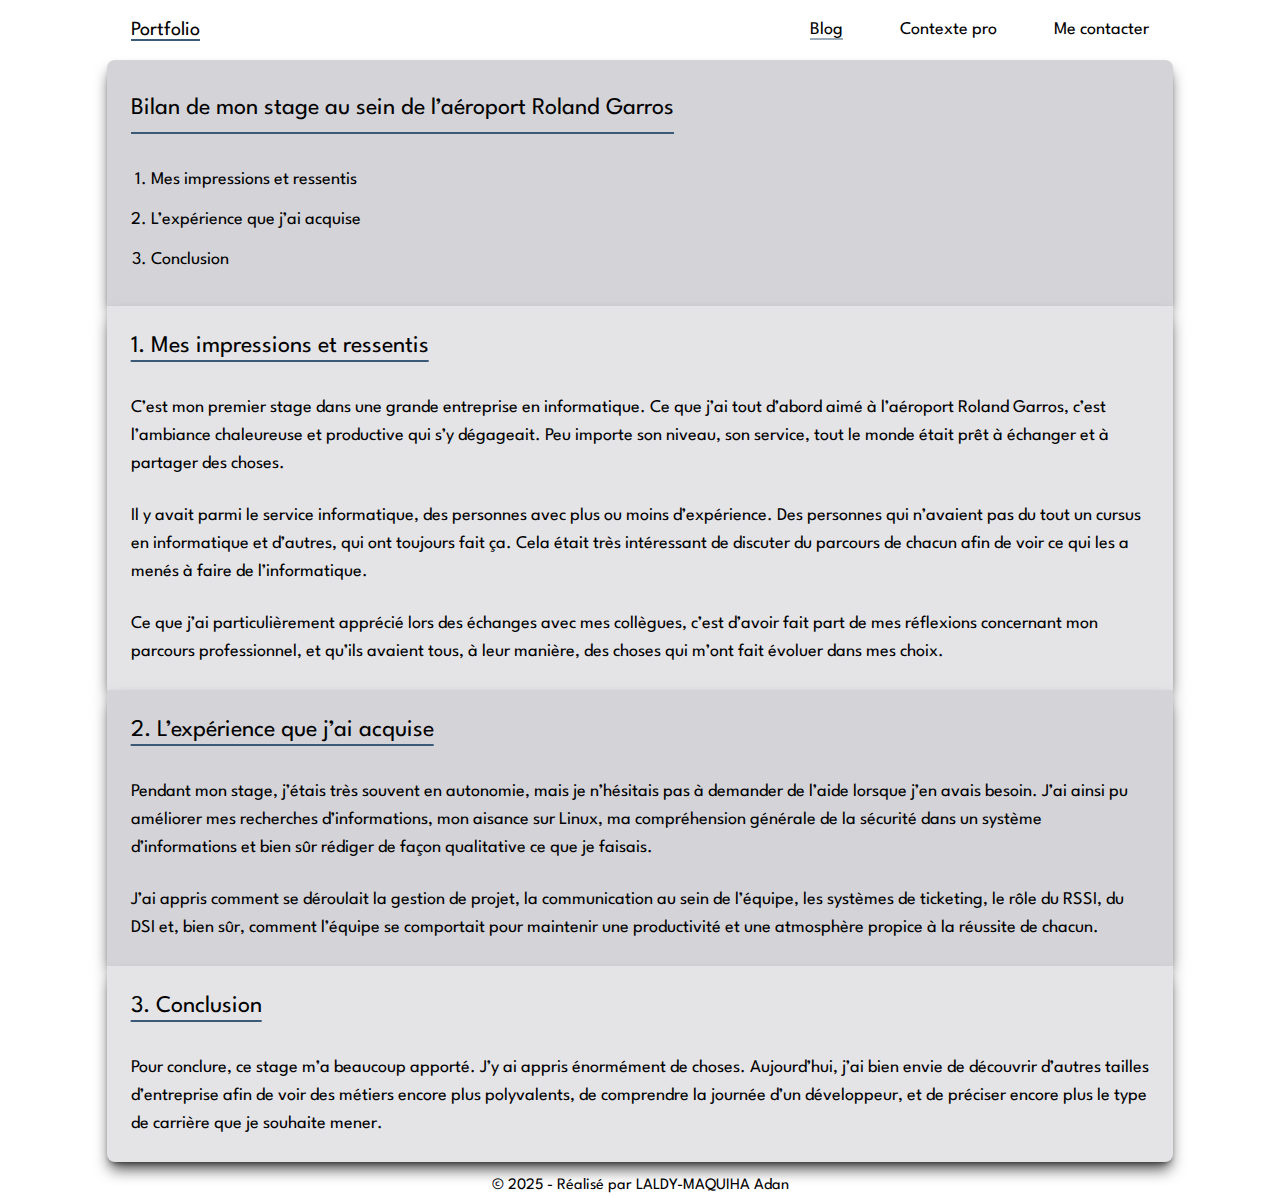
<file: bilan_article.html>
<!DOCTYPE html>
<html lang="en">
<head>
    <meta charset="UTF-8">
    <title>Bilan</title>
    <link href="./src/css/output.css" rel="stylesheet">
    <meta name="viewport" content="width=device-width, initial-scale=1.0">
</head>
<body class="bg-white text-black font-spartan min-h-screen flex flex-col">
<header>
    <nav class="w-5/6 mx-auto flex px-6 py-4">
        <div class="w-2/3">
            <a href="index.html" class="text-xl border-b-2 border-[#3a5a78]">Portfolio</a>
        </div>
        <div class="w-1/3">
            <ul class="text-lg whitespace-nowrap flex justify-between space-x-2 md:space-x-4 lg:space-x-8 xl:space-x-12 2xl:space-x-16">
                <li>
                    <a class="border-b-2 border-[#3a5a78]/50" href="blog.html">Blog</a>
                </li>
                <li>
                    <a href="context.html">Contexte pro</a>
                </li>
                <li class="hidden md:block">
                    <a href="contact.html">Me contacter</a>
                </li>
            </ul>
        </div>
    </nav>
</header>
<main class="flex-grow">
    <section class="w-5/6 mx-auto bg-zinc-300 shadow-lg shadow-black/70 rounded-t-lg px-6 py-8">
        <h2 class="text-2xl inline-block border-b-2 border-[#3a5a78] pb-2">
            Bilan de mon stage au sein de l’aéroport Roland Garros
        </h2>
        <ul role="list" class="list-decimal pl-5 space-y-3 pt-8 text-lg">
            <li><a href="#section1">Mes impressions et ressentis</a></li>
            <li><a href="#section2">L’expérience que j’ai acquise</a></li>
            <li><a href="#section3">Conclusion</a></li>
        </ul>
    </section>
    <section id="section1" class="w-5/6 mx-auto flex flex-col bg-zinc-200 shadow-lg shadow-black/70 px-6 py-6">
        <h3 class="text-2xl inline-block underline underline-offset-8 decoration-[#3a5a78] decoration-thickness[2px] pb-2">
            1. Mes impressions et ressentis
        </h3>

        <p class="pt-6 text-lg">
            C’est mon premier stage dans une grande entreprise en informatique. Ce que j’ai tout d’abord aimé à l’aéroport Roland Garros, c’est l’ambiance chaleureuse et productive qui s’y dégageait. Peu importe son niveau, son service, tout le monde était prêt à échanger et à partager des choses.
        </p>
        <p class="pt-6 text-lg">
            Il y avait parmi le service informatique, des personnes avec plus ou moins d’expérience. Des personnes qui n’avaient pas du tout un cursus en informatique et d’autres, qui ont toujours fait ça. Cela était très intéressant de discuter du parcours de chacun afin de voir ce qui les a menés à faire de l’informatique.
        </p>
        <p class="pt-6 text-lg">
            Ce que j’ai particulièrement apprécié lors des échanges avec mes collègues, c’est d’avoir fait part de mes réflexions concernant mon parcours professionnel, et qu’ils avaient tous, à leur manière, des choses qui m’ont fait évoluer dans mes choix.
        </p>
    </section>
    <section id="section2" class="w-5/6 mx-auto flex flex-col bg-zinc-300 shadow-lg shadow-black/70 px-6 py-6">
        <h3 class="text-2xl inline-block underline underline-offset-8 decoration-[#3a5a78] decoration-thickness[2px] pb-2">
            2. L’expérience que j’ai acquise
        </h3>
        <p class="pt-6 text-lg">
            Pendant mon stage, j’étais très souvent en autonomie, mais je n’hésitais pas à demander de l’aide lorsque j’en avais besoin. J’ai ainsi pu améliorer mes recherches d’informations, mon aisance sur Linux, ma compréhension générale de la sécurité dans un système d’informations et bien sûr rédiger de façon qualitative ce que je faisais.
        </p>
        <p class="pt-6 text-lg">
            J’ai appris comment se déroulait la gestion de projet, la communication au sein de l’équipe, les systèmes de ticketing, le rôle du RSSI, du DSI et, bien sûr, comment l’équipe se comportait pour maintenir une productivité et une atmosphère propice à la réussite de chacun.
        </p>
    </section>
    <section id="section3" class="w-5/6 mx-auto flex flex-col bg-zinc-200 shadow-lg shadow-black/70 rounded-b-lg px-6 py-6">
        <h3 class="text-2xl inline-block underline underline-offset-8 decoration-[#3a5a78] decoration-thickness[2px] pb-2">
            3. Conclusion
        </h3>
        <p class="pt-6 text-lg">
            Pour conclure, ce stage m’a beaucoup apporté. J’y ai appris énormément de choses. Aujourd’hui, j’ai bien envie de découvrir d’autres tailles d’entreprise afin de voir des métiers encore plus polyvalents, de comprendre la journée d’un développeur, et de préciser encore plus le type de carrière que je souhaite mener.
        </p>
    </section>
</main>
<footer class="pt-3">
    <p class="flex justify-center">© 2025 - Réalisé par LALDY-MAQUIHA Adan</p>
</footer>
</body>
</html>
</file>
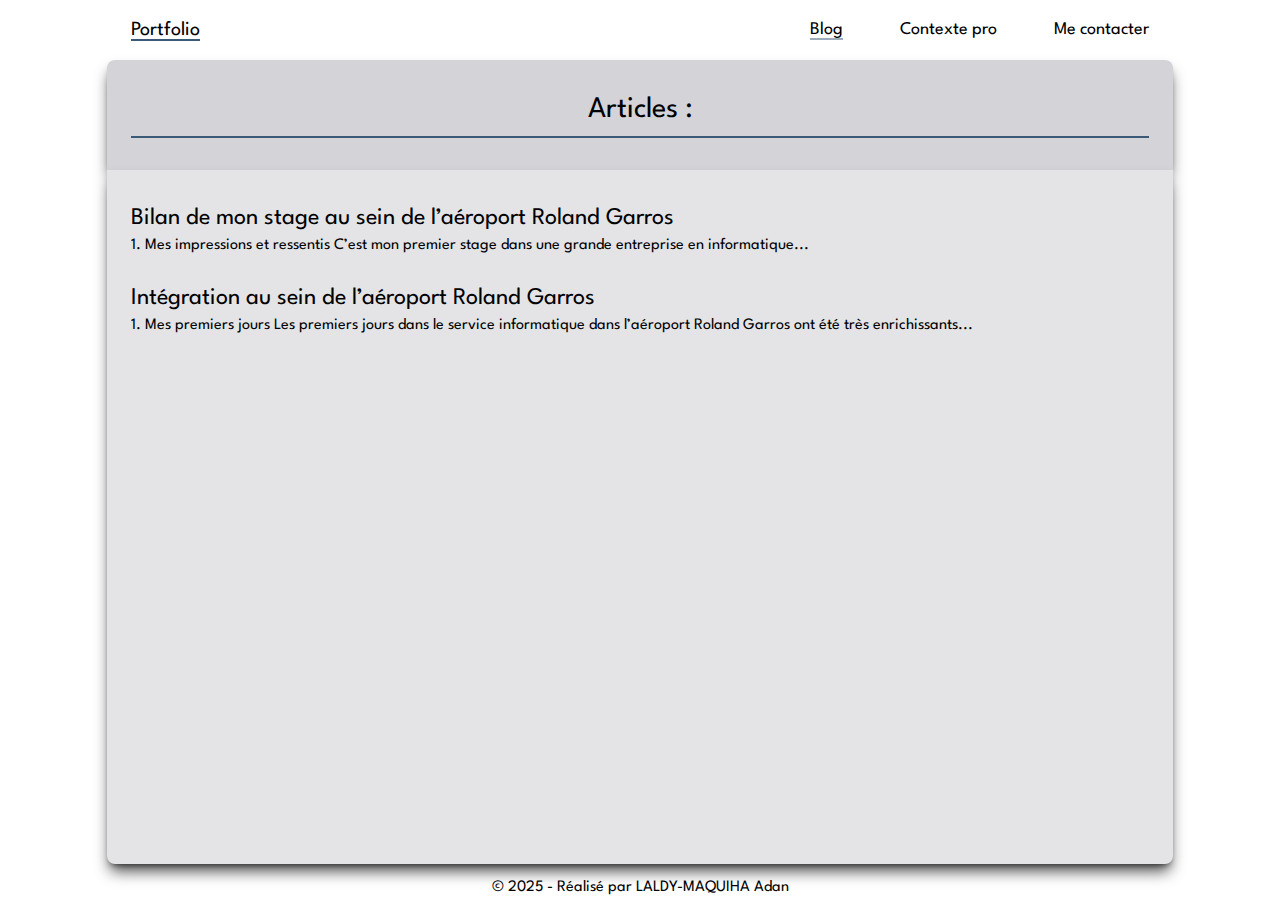
<file: blog.html>
<!DOCTYPE html>
<html lang="en">
<head>
    <meta charset="UTF-8">
    <title>Blog</title>
    <link href="./src/css/output.css" rel="stylesheet">
    <meta name="viewport" content="width=device-width, initial-scale=1.0">
</head>
<body class="bg-white text-black font-spartan flex flex-col min-h-screen">
<header>
    <nav class="w-5/6 mx-auto flex px-6 py-4">
        <div class="w-2/3">
            <a href="index.html" class="text-xl border-b-2 border-[#3a5a78]">Portfolio</a>
        </div>
        <div class="w-1/3">
            <ul class="text-lg whitespace-nowrap flex justify-between space-x-2 md:space-x-4 lg:space-x-8 xl:space-x-12 2xl:space-x-16">
                <li>
                    <a class="border-b-2 border-[#3a5a78]/50" href="blog.html">Blog</a>
                </li>
                <li>
                    <a href="context.html">Contexte pro</a>
                </li>
                <li class="hidden md:block">
                    <a href="contact.html">Me contacter</a>
                </li>
            </ul>
        </div>
    </nav>
</header>
<main class="flex flex-col flex-grow">
    <section class="w-5/6 mx-auto bg-zinc-300 shadow-lg shadow-black/70 rounded-t-lg px-6 py-8">
        <h1 class="flex justify-center text-3xl border-b-2 border-[#3a5a78] pb-2">Articles :</h1>
    </section>
    <section class="w-5/6 mx-auto flex flex-col gap-y-6 bg-zinc-200 shadow-lg shadow-black/70 rounded-b-lg px-6 py-8 h-full flex-grow">
        <a id="article2" href="bilan_article.html">
            <h2 class="text-2xl hover:underline hover:underline-offset-4 hover:decoration-[#3a5a78]">
                Bilan de mon stage au sein de l’aéroport Roland Garros
            </h2>
            <p>1. Mes impressions et ressentis C’est mon premier stage dans une grande entreprise en informatique...</p>
        </a>
        <a id="article1" href="integration_article.html">
            <h2 class="text-2xl hover:underline hover:underline-offset-4 hover:decoration-[#3a5a78]">
                Intégration au sein de l’aéroport Roland Garros
            </h2>
            <p>1. Mes premiers jours Les premiers jours dans le service informatique dans l’aéroport Roland Garros ont été très enrichissants...</p>
        </a>

    </section>
</main>
<footer class="pt-3">
    <p class="flex justify-center">© 2025 - Réalisé par LALDY-MAQUIHA Adan</p>
</footer>
</body>
</html>
</file>
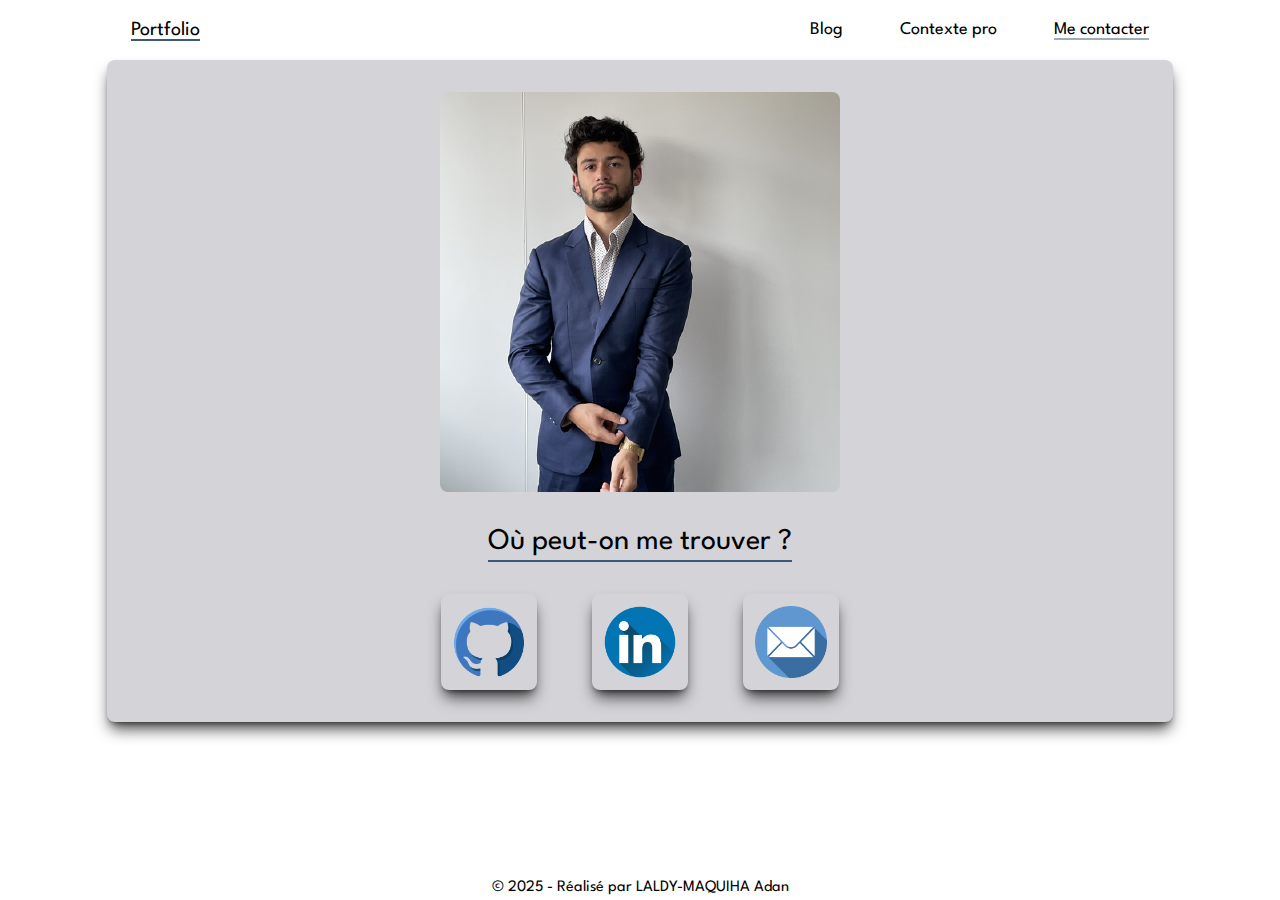
<file: contact.html>
<!DOCTYPE html>
<html lang="en">
<head>
    <meta charset="UTF-8">
    <title>Contact</title>
    <link href="./src/css/output.css" rel="stylesheet">
    <meta name="viewport" content="width=device-width, initial-scale=1.0">
</head>
<body class="bg-white text-black font-spartan flex flex-col min-h-screen">
<header>
    <nav class="w-5/6 mx-auto flex px-6 py-4">
        <div class="w-2/3">
            <a href="index.html" class="text-xl border-b-2 border-[#3a5a78]">Portfolio</a>
        </div>
        <div class="w-1/3">
            <ul class="text-lg whitespace-nowrap flex justify-between space-x-2 md:space-x-4 lg:space-x-8 xl:space-x-12 2xl:space-x-16">
                <li>
                    <a href="blog.html">Blog</a>
                </li>
                <li>
                    <a href="context.html">Contexte pro</a>
                </li>
                <li class="hidden md:block">
                    <a class="border-b-2 border-[#3a5a78]/50" href="contact.html">Me contacter</a>
                </li>
            </ul>
        </div>
    </nav>
</header>
<main class="flex flex-col flex-grow">
    <div class="w-5/6 mx-auto flex flex-col items-center bg-zinc-300 shadow-lg shadow-black/70 rounded-lg px-6 py-8">
        <img class="rounded-lg" src="/src/assets/images/moi.png" alt="Adan Laldy-Maquiha">
        <h1 class="text-3xl inline-block border-b-2 border-[#3a5a78] pt-8">Où
            peut-on me trouver ?</h1>
        <div class="flex flex-col md:flex-row justify-evenly items-center w-full md:w-1/2 space-y-4 md:space-y-0 pt-8">
            <div id="link1" class="w-24 shadow-lg shadow-black/70 hover:shadow-[#3a5a78] rounded-lg p-3">
                <a href="https://github.com/adanlaldy/" target="_blank">
                    <img src="/src/assets/images/github.png" alt="GitHub">
                </a>
            </div>
            <div id="link2" class="w-24 shadow-lg shadow-black/70 hover:shadow-[#3a5a78] rounded-lg p-3">
                <a href="https://www.linkedin.com/in/adan-laldy-maquiha/" target="_blank">
                    <img src="/src/assets/images/linkedin.png" alt="LinkedIn">
                </a>
            </div>
            <div id="link3" class="w-24 shadow-lg shadow-black/70 hover:shadow-[#3a5a78] rounded-lg p-3">
                <a href="mailto:adanlaldy@gmail.com" target="_blank">
                    <img src="/src/assets/images/email.png" alt="Email">
                </a>
            </div>
        </div>
    </div>
</main>
<footer>
    <p class="flex justify-center pt-3">© 2025 - Réalisé par LALDY-MAQUIHA Adan</p>
</footer>
<script src="src/js/animations.js"></script>
</body>
</html>
</file>
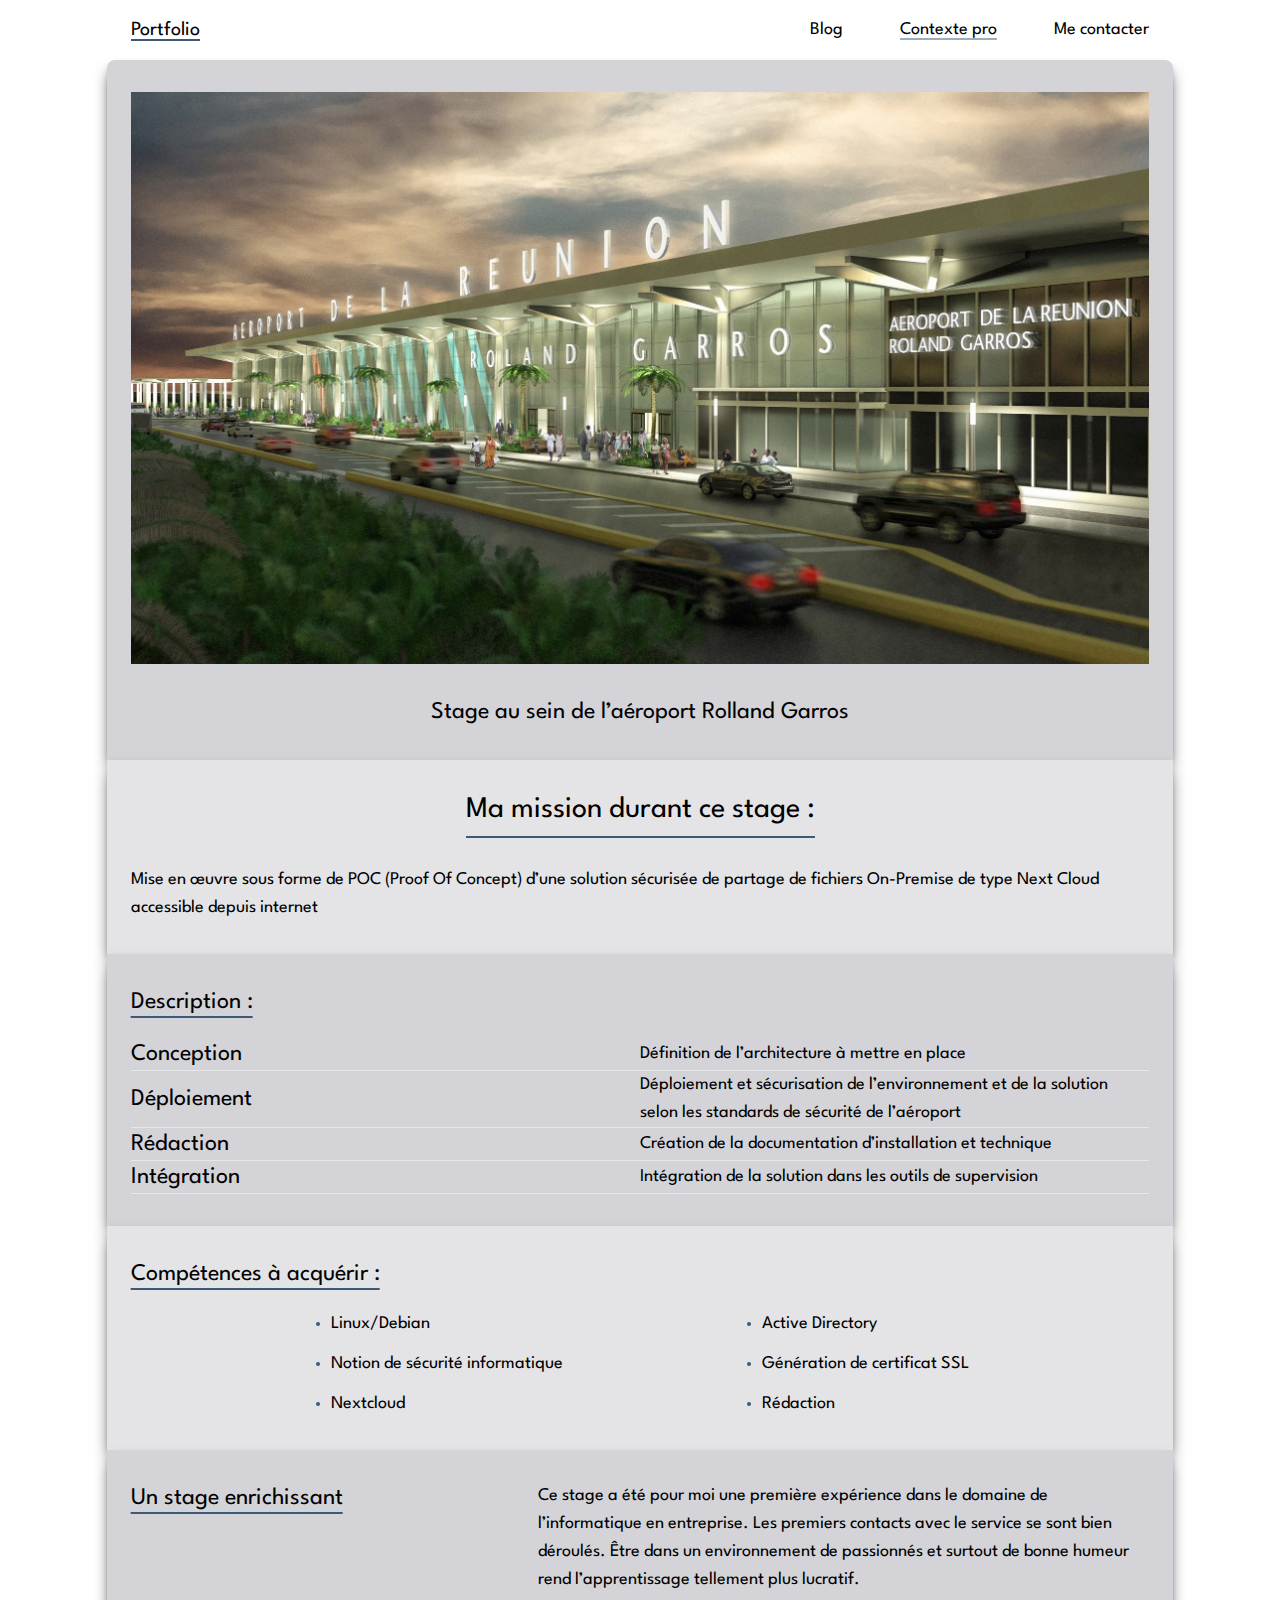
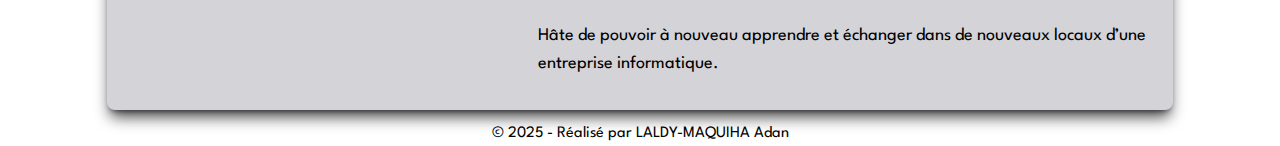
<file: context.html>
<!DOCTYPE html>
<html lang="en">
<head>
    <meta charset="UTF-8">
    <title>Context</title>
    <link href="./src/css/output.css" rel="stylesheet">
    <meta name="viewport" content="width=device-width, initial-scale=1.0">
</head>
<body class="bg-white text-black font-spartan min-h-screen flex flex-col">
<header>
    <nav class="w-5/6 mx-auto flex px-6 py-4">
        <div class="w-2/3">
            <a href="index.html"
            <a href="index.html" class="text-xl border-b-2 border-[#3a5a78]">Portfolio</a>
        </div>
        <div class="w-1/3">
            <ul class="text-lg whitespace-nowrap flex justify-between space-x-2 md:space-x-4 lg:space-x-8 xl:space-x-12 2xl:space-x-16">
                <li>
                    <a href="blog.html">Blog</a>
                </li>
                <li>
                    <a class="border-b-2 border-[#3a5a78]/50" href="context.html">Contexte pro</a>
                </li>
                <li class="hidden md:block">
                    <a href="contact.html">Me contacter</a>
                </li>
            </ul>
        </div>
    </nav>
</header>
<main class="flex-grow">
    <section class="flex flex-col w-5/6 mx-auto items-center bg-zinc-300 shadow-lg shadow-black/70 rounded-t-lg px-6 py-8">
        <img src="src/assets/images/Aeroport-Roland-Garros-nouvel-aerogare-Ile-La-Reunion.jpg"
             alt="Aeroport de la Reunion Roland Garros">
        <h1 class="text-2xl pt-8">Stage au sein de l’aéroport Rolland Garros</h1>
    </section>
    <section class="flex flex-col items-center w-5/6 mx-auto bg-zinc-200 shadow-lg shadow-black/70 px-6 py-8">
        <p class="text-3xl inline-block border-b-2 border-[#3a5a78] pb-2">Ma mission
            durant ce stage :</p>
        <p class="text-lg"><br>Mise en œuvre sous forme de POC (Proof Of Concept) d’une solution sécurisée de partage de
            fichiers On-Premise de type Next Cloud accessible depuis internet</p>
    </section>
    <section class="flex flex-col w-5/6 mx-auto bg-zinc-300 shadow-lg shadow-black/70 px-6 py-8">
        <h2 class="text-2xl inline-block underline underline-offset-8 decoration-[#3a5a78] decoration-thickness[2px] pb-2">
            Description :</h2>
        <div class="flex flex-col pt-3">
            <div class="flex items-center">
                <h3 class="text-2xl w-1/2">Conception</h3>
                <p class="w-1/2 text-lg">Définition de l’architecture à mettre en place</p>
            </div>
            <hr>
            <div class="flex items-center">
                <h3 class="text-2xl w-1/2">Déploiement</h3>
                <p class="w-1/2 text-lg">Déploiement et sécurisation de l’environnement et de la solution selon les
                    standards de sécurité de l’aéroport</p>
            </div>
            <hr>
            <div class="flex items-center">
                <h3 class="text-2xl w-1/2">Rédaction</h3>
                <p class="w-1/2 text-lg">Création de la documentation d’installation et technique</p>
            </div>
            <hr>
            <div class="flex items-center">
                <h3 class="text-2xl w-1/2">Intégration</h3>
                <p class="w-1/2 text-lg">Intégration de la solution dans les outils de supervision</p>
            </div>
            <hr>
        </div>
    </section>
    <section class="flex flex-col w-5/6 mx-auto bg-zinc-200 shadow-lg shadow-black/70 px-6 py-8">
        <h2 class="text-2xl inline-block underline underline-offset-8 decoration-[#3a5a78] decoration-thickness[2px] pb-2">
            Compétences à acquérir :</h2>
        <div class="flex flex-row justify-evenly">
            <div class="">
                <ul role="list" class="text-lg marker:text-[#3a5a78] list-disc pl-5 space-y-3 pt-3">
                    <li>Linux/Debian</li>
                    <li>Notion de sécurité informatique</li>
                    <li>Nextcloud</li>
                </ul>
            </div>
            <div class="">
                <ul role="list" class="text-lg marker:text-[#3a5a78] list-disc pl-5 space-y-3 pt-3">
                    <li>Active Directory</li>
                    <li>Génération de certificat SSL</li>
                    <li>Rédaction</li>
                </ul>
            </div>
        </div>
    </section>
    <section class="flex flex-row w-5/6 mx-auto bg-zinc-300 shadow-lg shadow-black/70 rounded-b-lg  px-6 py-8">
        <h2 class="w-1/2 md:1/4 text-2xl inline-block underline underline-offset-8 decoration-[#3a5a78] decoration-thickness[2px] pb-2">Un
            stage enrichissant</h2>
        <p class="w-1/2 md:w-3/4 text-lg">Ce stage a été pour moi une première expérience dans le domaine de
            l’informatique en entreprise.
            Les premiers contacts avec le service se sont bien déroulés.
            Être dans un environnement de passionnés et surtout de bonne humeur rend l’apprentissage tellement plus
            lucratif.
            <br>
            <br>
            Hâte de pouvoir à nouveau apprendre et échanger dans de nouveaux locaux d’une entreprise informatique.
        </p>
    </section>
</main>
<footer>
    <p class="flex justify-center pt-3">© 2025 - Réalisé par LALDY-MAQUIHA Adan</p>
</footer>
</body>
</html>
</file>
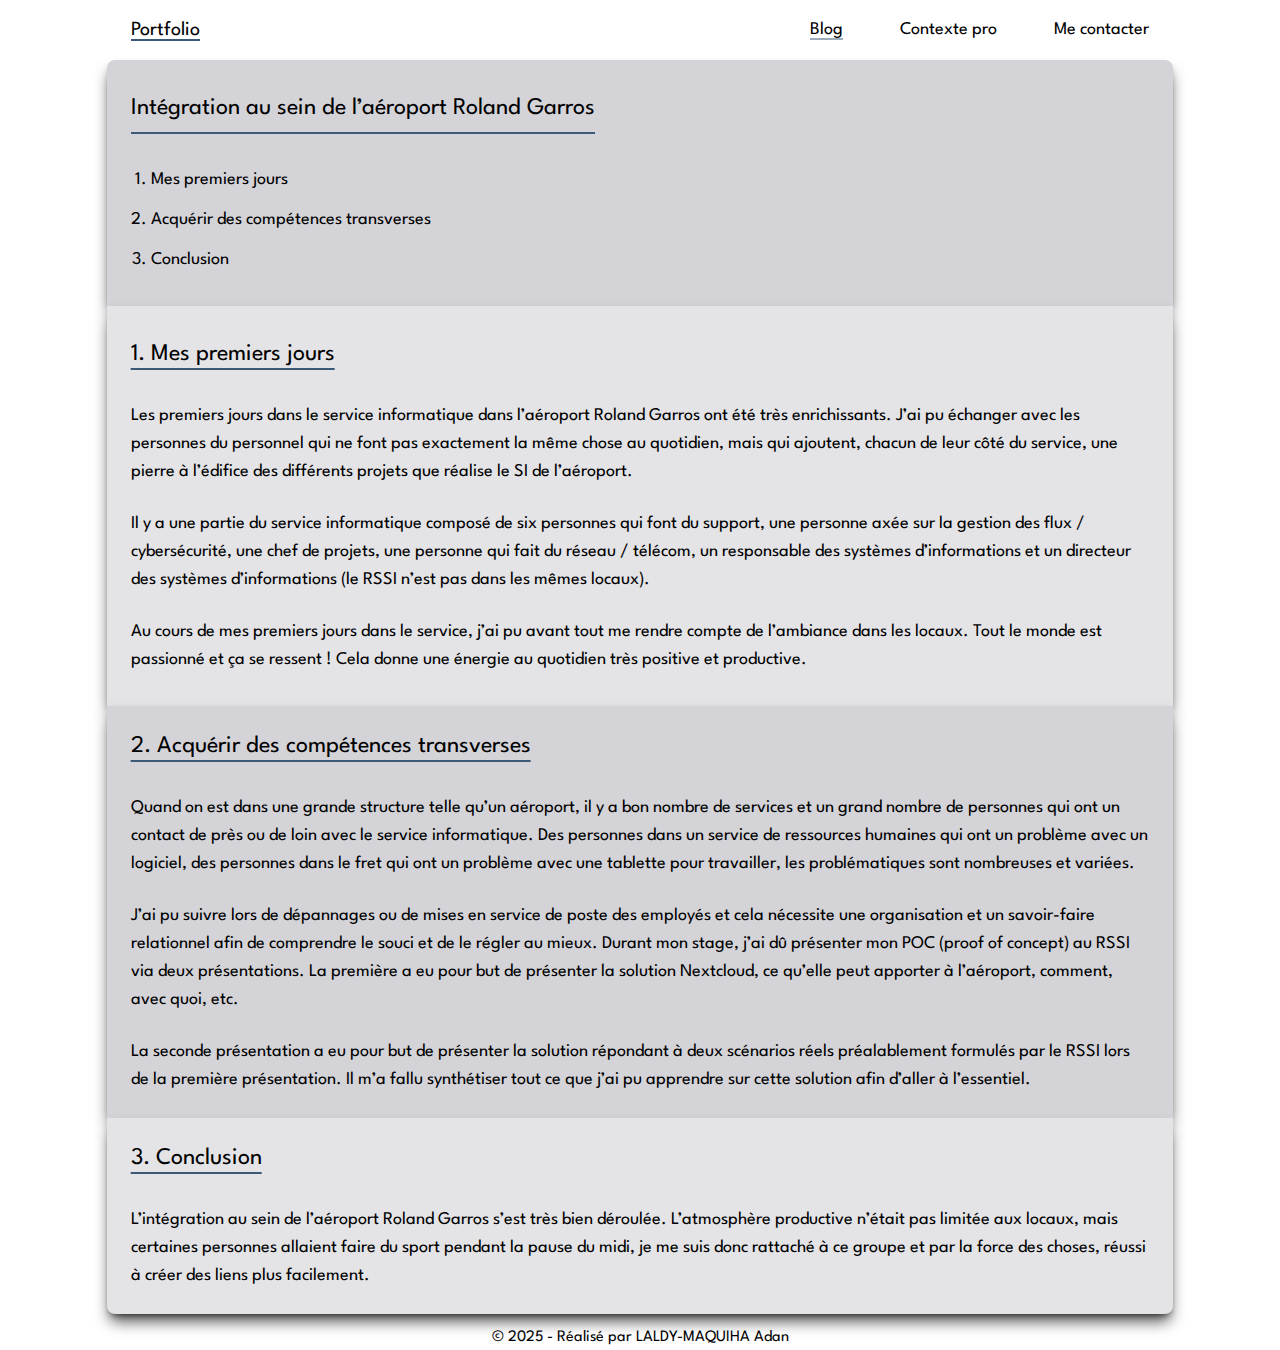
<file: integration_article.html>
<!DOCTYPE html>
<html lang="en">
<head>
    <meta charset="UTF-8">
    <title>Intégration</title>
    <link href="./src/css/output.css" rel="stylesheet">
    <meta name="viewport" content="width=device-width, initial-scale=1.0">
</head>
<body class="bg-white text-black font-spartan min-h-screen flex flex-col">
<header>
    <nav class="w-5/6 mx-auto flex px-6 py-4">
        <div class="w-2/3">
            <a href="index.html" class="text-xl border-b-2 border-[#3a5a78]">Portfolio</a>
        </div>
        <div class="w-1/3">
            <ul class="text-lg whitespace-nowrap flex justify-between space-x-2 md:space-x-4 lg:space-x-8 xl:space-x-12 2xl:space-x-16">
                <li>
                    <a class="border-b-2 border-[#3a5a78]/50" href="blog.html">Blog</a>
                </li>
                <li>
                    <a href="context.html">Contexte pro</a>
                </li>
                <li class="hidden md:block">
                    <a href="contact.html">Me contacter</a>
                </li>
            </ul>
        </div>
    </nav>
</header>
<main class="flex-grow">
    <section class="w-5/6 mx-auto bg-zinc-300 shadow-lg shadow-black/70 rounded-t-lg px-6 py-8">
        <h2 class="text-2xl inline-block border-b-2 border-[#3a5a78] pb-2">
            Intégration au sein de l’aéroport Roland Garros</h2>
        <ul role="list" class="list-decimal pl-5 space-y-3 pt-8 text-lg">
            <li><a href="#section1">Mes premiers jours</a></li>
            <li><a href="#section2">Acquérir des compétences transverses</a></li>
            <li><a href="#section3">Conclusion</a></li>
        </ul>
    </section>
    <section id="section1" class="w-5/6 mx-auto flex flex-col bg-zinc-200 shadow-lg shadow-black/70 px-6 py-8">
        <h3 class="text-2xl inline-block underline underline-offset-8 decoration-[#3a5a78] decoration-thickness[2px] pb-2">
            1. Mes premiers jours</h3>
        <p class="pt-6 text-lg">Les premiers jours dans le service informatique dans l’aéroport Roland Garros ont été très
            enrichissants. J’ai pu échanger avec les personnes du personnel qui ne font pas exactement la même chose au quotidien, mais qui ajoutent, chacun de leur côté du service, une pierre à l’édifice des différents projets que réalise le SI de l’aéroport.
        </p>
        <p class="pt-6 text-lg">Il y a une partie du service informatique composé de six personnes qui font du support, une personne axée sur la gestion des flux / cybersécurité, une chef de projets, une personne qui fait du réseau / télécom, un responsable des systèmes d’informations et un directeur des systèmes d’informations (le RSSI n’est pas dans les mêmes locaux).</p>
        <p class="pt-6 text-lg">Au cours de mes premiers jours dans le service, j’ai pu avant tout me rendre compte de l’ambiance dans les locaux. Tout le monde est passionné et ça se ressent ! Cela donne une énergie au quotidien très positive et productive.</p>
    </section>
    <section id="section2" class="w-5/6 mx-auto flex flex-col bg-zinc-300 shadow-lg shadow-black/70 px-6 py-6">
        <h3 class="text-2xl inline-block underline underline-offset-8 decoration-[#3a5a78] decoration-thickness[2px] pb-2">
            2. Acquérir des compétences transverses</h3>
        <p class="pt-6 text-lg">Quand on est dans une grande structure telle qu’un aéroport, il y a bon nombre de services et un grand nombre de personnes qui ont un contact de près ou de loin avec le service informatique. Des personnes dans un service de ressources humaines qui ont un problème avec un logiciel, des personnes dans le fret qui ont un problème avec une tablette pour travailler, les problématiques sont nombreuses et variées.</p>
        <p class="pt-6 text-lg">J’ai pu suivre lors de dépannages ou de mises en service de poste des employés et cela nécessite une organisation et un savoir-faire relationnel afin de comprendre le souci et de le régler au mieux. Durant mon stage, j’ai dû présenter mon POC (proof of concept) au RSSI via deux présentations. La première a eu pour but de présenter la solution Nextcloud, ce qu’elle peut apporter à l’aéroport, comment, avec quoi, etc.</p>
        <p class="pt-6 text-lg">La seconde présentation a eu pour but de présenter la solution répondant à deux scénarios réels préalablement formulés par le RSSI lors de la première présentation. Il m’a fallu synthétiser tout ce que j’ai pu apprendre sur cette solution afin d’aller à l’essentiel.</p>
    </section>
    <section id="section3" class="w-5/6 mx-auto flex flex-col bg-zinc-200 shadow-lg shadow-black/70 rounded-b-lg px-6 py-6">
        <h3 class="text-2xl inline-block underline underline-offset-8 decoration-[#3a5a78] decoration-thickness[2px] pb-2">
            3. Conclusion</h3>
        <p class="pt-6 text-lg">L’intégration au sein de l’aéroport Roland Garros s’est très bien déroulée. L’atmosphère productive n’était pas limitée aux locaux, mais certaines personnes allaient faire du sport pendant la pause du midi, je me suis donc rattaché à ce groupe et par la force des choses, réussi à créer des liens plus facilement.</p>
    </section>
</main>
<footer>
    <p class="flex justify-center pt-3">© 2025 - Réalisé par LALDY-MAQUIHA Adan</p>
</footer>
</body>
</html>
</file>
<file: src/css/output.css>
*, ::before, ::after {
  --tw-border-spacing-x: 0;
  --tw-border-spacing-y: 0;
  --tw-translate-x: 0;
  --tw-translate-y: 0;
  --tw-rotate: 0;
  --tw-skew-x: 0;
  --tw-skew-y: 0;
  --tw-scale-x: 1;
  --tw-scale-y: 1;
  --tw-pan-x:  ;
  --tw-pan-y:  ;
  --tw-pinch-zoom:  ;
  --tw-scroll-snap-strictness: proximity;
  --tw-gradient-from-position:  ;
  --tw-gradient-via-position:  ;
  --tw-gradient-to-position:  ;
  --tw-ordinal:  ;
  --tw-slashed-zero:  ;
  --tw-numeric-figure:  ;
  --tw-numeric-spacing:  ;
  --tw-numeric-fraction:  ;
  --tw-ring-inset:  ;
  --tw-ring-offset-width: 0px;
  --tw-ring-offset-color: #fff;
  --tw-ring-color: rgb(59 130 246 / 0.5);
  --tw-ring-offset-shadow: 0 0 #0000;
  --tw-ring-shadow: 0 0 #0000;
  --tw-shadow: 0 0 #0000;
  --tw-shadow-colored: 0 0 #0000;
  --tw-blur:  ;
  --tw-brightness:  ;
  --tw-contrast:  ;
  --tw-grayscale:  ;
  --tw-hue-rotate:  ;
  --tw-invert:  ;
  --tw-saturate:  ;
  --tw-sepia:  ;
  --tw-drop-shadow:  ;
  --tw-backdrop-blur:  ;
  --tw-backdrop-brightness:  ;
  --tw-backdrop-contrast:  ;
  --tw-backdrop-grayscale:  ;
  --tw-backdrop-hue-rotate:  ;
  --tw-backdrop-invert:  ;
  --tw-backdrop-opacity:  ;
  --tw-backdrop-saturate:  ;
  --tw-backdrop-sepia:  ;
  --tw-contain-size:  ;
  --tw-contain-layout:  ;
  --tw-contain-paint:  ;
  --tw-contain-style:  ;
}

::backdrop {
  --tw-border-spacing-x: 0;
  --tw-border-spacing-y: 0;
  --tw-translate-x: 0;
  --tw-translate-y: 0;
  --tw-rotate: 0;
  --tw-skew-x: 0;
  --tw-skew-y: 0;
  --tw-scale-x: 1;
  --tw-scale-y: 1;
  --tw-pan-x:  ;
  --tw-pan-y:  ;
  --tw-pinch-zoom:  ;
  --tw-scroll-snap-strictness: proximity;
  --tw-gradient-from-position:  ;
  --tw-gradient-via-position:  ;
  --tw-gradient-to-position:  ;
  --tw-ordinal:  ;
  --tw-slashed-zero:  ;
  --tw-numeric-figure:  ;
  --tw-numeric-spacing:  ;
  --tw-numeric-fraction:  ;
  --tw-ring-inset:  ;
  --tw-ring-offset-width: 0px;
  --tw-ring-offset-color: #fff;
  --tw-ring-color: rgb(59 130 246 / 0.5);
  --tw-ring-offset-shadow: 0 0 #0000;
  --tw-ring-shadow: 0 0 #0000;
  --tw-shadow: 0 0 #0000;
  --tw-shadow-colored: 0 0 #0000;
  --tw-blur:  ;
  --tw-brightness:  ;
  --tw-contrast:  ;
  --tw-grayscale:  ;
  --tw-hue-rotate:  ;
  --tw-invert:  ;
  --tw-saturate:  ;
  --tw-sepia:  ;
  --tw-drop-shadow:  ;
  --tw-backdrop-blur:  ;
  --tw-backdrop-brightness:  ;
  --tw-backdrop-contrast:  ;
  --tw-backdrop-grayscale:  ;
  --tw-backdrop-hue-rotate:  ;
  --tw-backdrop-invert:  ;
  --tw-backdrop-opacity:  ;
  --tw-backdrop-saturate:  ;
  --tw-backdrop-sepia:  ;
  --tw-contain-size:  ;
  --tw-contain-layout:  ;
  --tw-contain-paint:  ;
  --tw-contain-style:  ;
}

/*
! tailwindcss v3.4.15 | MIT License | https://tailwindcss.com
*/

/*
1. Prevent padding and border from affecting element width. (https://github.com/mozdevs/cssremedy/issues/4)
2. Allow adding a border to an element by just adding a border-width. (https://github.com/tailwindcss/tailwindcss/pull/116)
*/

*,
::before,
::after {
  box-sizing: border-box;
  /* 1 */
  border-width: 0;
  /* 2 */
  border-style: solid;
  /* 2 */
  border-color: #e5e7eb;
  /* 2 */
}

::before,
::after {
  --tw-content: '';
}

/*
1. Use a consistent sensible line-height in all browsers.
2. Prevent adjustments of font size after orientation changes in iOS.
3. Use a more readable tab size.
4. Use the user's configured `sans` font-family by default.
5. Use the user's configured `sans` font-feature-settings by default.
6. Use the user's configured `sans` font-variation-settings by default.
7. Disable tap highlights on iOS
*/

html,
:host {
  line-height: 1.5;
  /* 1 */
  -webkit-text-size-adjust: 100%;
  /* 2 */
  -moz-tab-size: 4;
  /* 3 */
  -o-tab-size: 4;
     tab-size: 4;
  /* 3 */
  font-family: ui-sans-serif, system-ui, sans-serif, "Apple Color Emoji", "Segoe UI Emoji", "Segoe UI Symbol", "Noto Color Emoji";
  /* 4 */
  font-feature-settings: normal;
  /* 5 */
  font-variation-settings: normal;
  /* 6 */
  -webkit-tap-highlight-color: transparent;
  /* 7 */
}

/*
1. Remove the margin in all browsers.
2. Inherit line-height from `html` so users can set them as a class directly on the `html` element.
*/

body {
  margin: 0;
  /* 1 */
  line-height: inherit;
  /* 2 */
}

/*
1. Add the correct height in Firefox.
2. Correct the inheritance of border color in Firefox. (https://bugzilla.mozilla.org/show_bug.cgi?id=190655)
3. Ensure horizontal rules are visible by default.
*/

hr {
  height: 0;
  /* 1 */
  color: inherit;
  /* 2 */
  border-top-width: 1px;
  /* 3 */
}

/*
Add the correct text decoration in Chrome, Edge, and Safari.
*/

abbr:where([title]) {
  -webkit-text-decoration: underline dotted;
          text-decoration: underline dotted;
}

/*
Remove the default font size and weight for headings.
*/

h1,
h2,
h3,
h4,
h5,
h6 {
  font-size: inherit;
  font-weight: inherit;
}

/*
Reset links to optimize for opt-in styling instead of opt-out.
*/

a {
  color: inherit;
  text-decoration: inherit;
}

/*
Add the correct font weight in Edge and Safari.
*/

b,
strong {
  font-weight: bolder;
}

/*
1. Use the user's configured `mono` font-family by default.
2. Use the user's configured `mono` font-feature-settings by default.
3. Use the user's configured `mono` font-variation-settings by default.
4. Correct the odd `em` font sizing in all browsers.
*/

code,
kbd,
samp,
pre {
  font-family: ui-monospace, SFMono-Regular, Menlo, Monaco, Consolas, "Liberation Mono", "Courier New", monospace;
  /* 1 */
  font-feature-settings: normal;
  /* 2 */
  font-variation-settings: normal;
  /* 3 */
  font-size: 1em;
  /* 4 */
}

/*
Add the correct font size in all browsers.
*/

small {
  font-size: 80%;
}

/*
Prevent `sub` and `sup` elements from affecting the line height in all browsers.
*/

sub,
sup {
  font-size: 75%;
  line-height: 0;
  position: relative;
  vertical-align: baseline;
}

sub {
  bottom: -0.25em;
}

sup {
  top: -0.5em;
}

/*
1. Remove text indentation from table contents in Chrome and Safari. (https://bugs.chromium.org/p/chromium/issues/detail?id=999088, https://bugs.webkit.org/show_bug.cgi?id=201297)
2. Correct table border color inheritance in all Chrome and Safari. (https://bugs.chromium.org/p/chromium/issues/detail?id=935729, https://bugs.webkit.org/show_bug.cgi?id=195016)
3. Remove gaps between table borders by default.
*/

table {
  text-indent: 0;
  /* 1 */
  border-color: inherit;
  /* 2 */
  border-collapse: collapse;
  /* 3 */
}

/*
1. Change the font styles in all browsers.
2. Remove the margin in Firefox and Safari.
3. Remove default padding in all browsers.
*/

button,
input,
optgroup,
select,
textarea {
  font-family: inherit;
  /* 1 */
  font-feature-settings: inherit;
  /* 1 */
  font-variation-settings: inherit;
  /* 1 */
  font-size: 100%;
  /* 1 */
  font-weight: inherit;
  /* 1 */
  line-height: inherit;
  /* 1 */
  letter-spacing: inherit;
  /* 1 */
  color: inherit;
  /* 1 */
  margin: 0;
  /* 2 */
  padding: 0;
  /* 3 */
}

/*
Remove the inheritance of text transform in Edge and Firefox.
*/

button,
select {
  text-transform: none;
}

/*
1. Correct the inability to style clickable types in iOS and Safari.
2. Remove default button styles.
*/

button,
input:where([type='button']),
input:where([type='reset']),
input:where([type='submit']) {
  -webkit-appearance: button;
  /* 1 */
  background-color: transparent;
  /* 2 */
  background-image: none;
  /* 2 */
}

/*
Use the modern Firefox focus style for all focusable elements.
*/

:-moz-focusring {
  outline: auto;
}

/*
Remove the additional `:invalid` styles in Firefox. (https://github.com/mozilla/gecko-dev/blob/2f9eacd9d3d995c937b4251a5557d95d494c9be1/layout/style/res/forms.css#L728-L737)
*/

:-moz-ui-invalid {
  box-shadow: none;
}

/*
Add the correct vertical alignment in Chrome and Firefox.
*/

progress {
  vertical-align: baseline;
}

/*
Correct the cursor style of increment and decrement buttons in Safari.
*/

::-webkit-inner-spin-button,
::-webkit-outer-spin-button {
  height: auto;
}

/*
1. Correct the odd appearance in Chrome and Safari.
2. Correct the outline style in Safari.
*/

[type='search'] {
  -webkit-appearance: textfield;
  /* 1 */
  outline-offset: -2px;
  /* 2 */
}

/*
Remove the inner padding in Chrome and Safari on macOS.
*/

::-webkit-search-decoration {
  -webkit-appearance: none;
}

/*
1. Correct the inability to style clickable types in iOS and Safari.
2. Change font properties to `inherit` in Safari.
*/

::-webkit-file-upload-button {
  -webkit-appearance: button;
  /* 1 */
  font: inherit;
  /* 2 */
}

/*
Add the correct display in Chrome and Safari.
*/

summary {
  display: list-item;
}

/*
Removes the default spacing and border for appropriate elements.
*/

blockquote,
dl,
dd,
h1,
h2,
h3,
h4,
h5,
h6,
hr,
figure,
p,
pre {
  margin: 0;
}

fieldset {
  margin: 0;
  padding: 0;
}

legend {
  padding: 0;
}

ol,
ul,
menu {
  list-style: none;
  margin: 0;
  padding: 0;
}

/*
Reset default styling for dialogs.
*/

dialog {
  padding: 0;
}

/*
Prevent resizing textareas horizontally by default.
*/

textarea {
  resize: vertical;
}

/*
1. Reset the default placeholder opacity in Firefox. (https://github.com/tailwindlabs/tailwindcss/issues/3300)
2. Set the default placeholder color to the user's configured gray 400 color.
*/

input::-moz-placeholder, textarea::-moz-placeholder {
  opacity: 1;
  /* 1 */
  color: #9ca3af;
  /* 2 */
}

input::placeholder,
textarea::placeholder {
  opacity: 1;
  /* 1 */
  color: #9ca3af;
  /* 2 */
}

/*
Set the default cursor for buttons.
*/

button,
[role="button"] {
  cursor: pointer;
}

/*
Make sure disabled buttons don't get the pointer cursor.
*/

:disabled {
  cursor: default;
}

/*
1. Make replaced elements `display: block` by default. (https://github.com/mozdevs/cssremedy/issues/14)
2. Add `vertical-align: middle` to align replaced elements more sensibly by default. (https://github.com/jensimmons/cssremedy/issues/14#issuecomment-634934210)
   This can trigger a poorly considered lint error in some tools but is included by design.
*/

img,
svg,
video,
canvas,
audio,
iframe,
embed,
object {
  display: block;
  /* 1 */
  vertical-align: middle;
  /* 2 */
}

/*
Constrain images and videos to the parent width and preserve their intrinsic aspect ratio. (https://github.com/mozdevs/cssremedy/issues/14)
*/

img,
video {
  max-width: 100%;
  height: auto;
}

/* Make elements with the HTML hidden attribute stay hidden by default */

[hidden]:where(:not([hidden="until-found"])) {
  display: none;
}

.mx-auto {
  margin-left: auto;
  margin-right: auto;
}

.my-3 {
  margin-top: 0.75rem;
  margin-bottom: 0.75rem;
}

.my-auto {
  margin-top: auto;
  margin-bottom: auto;
}

.inline-block {
  display: inline-block;
}

.flex {
  display: flex;
}

.hidden {
  display: none;
}

.size-32 {
  width: 8rem;
  height: 8rem;
}

.h-10 {
  height: 2.5rem;
}

.h-full {
  height: 100%;
}

.min-h-screen {
  min-height: 100vh;
}

.w-1\/2 {
  width: 50%;
}

.w-1\/3 {
  width: 33.333333%;
}

.w-2\/3 {
  width: 66.666667%;
}

.w-24 {
  width: 6rem;
}

.w-32 {
  width: 8rem;
}

.w-5\/6 {
  width: 83.333333%;
}

.w-full {
  width: 100%;
}

.flex-grow {
  flex-grow: 1;
}

.list-decimal {
  list-style-type: decimal;
}

.list-disc {
  list-style-type: disc;
}

.flex-row {
  flex-direction: row;
}

.flex-col {
  flex-direction: column;
}

.items-center {
  align-items: center;
}

.justify-end {
  justify-content: flex-end;
}

.justify-center {
  justify-content: center;
}

.justify-between {
  justify-content: space-between;
}

.justify-evenly {
  justify-content: space-evenly;
}

.gap-y-6 {
  row-gap: 1.5rem;
}

.space-x-2 > :not([hidden]) ~ :not([hidden]) {
  --tw-space-x-reverse: 0;
  margin-right: calc(0.5rem * var(--tw-space-x-reverse));
  margin-left: calc(0.5rem * calc(1 - var(--tw-space-x-reverse)));
}

.space-y-3 > :not([hidden]) ~ :not([hidden]) {
  --tw-space-y-reverse: 0;
  margin-top: calc(0.75rem * calc(1 - var(--tw-space-y-reverse)));
  margin-bottom: calc(0.75rem * var(--tw-space-y-reverse));
}

.space-y-4 > :not([hidden]) ~ :not([hidden]) {
  --tw-space-y-reverse: 0;
  margin-top: calc(1rem * calc(1 - var(--tw-space-y-reverse)));
  margin-bottom: calc(1rem * var(--tw-space-y-reverse));
}

.whitespace-nowrap {
  white-space: nowrap;
}

.rounded-lg {
  border-radius: 0.5rem;
}

.rounded-b-lg {
  border-bottom-right-radius: 0.5rem;
  border-bottom-left-radius: 0.5rem;
}

.rounded-t-lg {
  border-top-left-radius: 0.5rem;
  border-top-right-radius: 0.5rem;
}

.border-b-2 {
  border-bottom-width: 2px;
}

.border-\[\#3a5a78\] {
  --tw-border-opacity: 1;
  border-color: rgb(58 90 120 / var(--tw-border-opacity, 1));
}

.border-\[\#3a5a78\]\/50 {
  border-color: rgb(58 90 120 / 0.5);
}

.bg-red-500 {
  --tw-bg-opacity: 1;
  background-color: rgb(239 68 68 / var(--tw-bg-opacity, 1));
}

.bg-white {
  --tw-bg-opacity: 1;
  background-color: rgb(255 255 255 / var(--tw-bg-opacity, 1));
}

.bg-zinc-200 {
  --tw-bg-opacity: 1;
  background-color: rgb(228 228 231 / var(--tw-bg-opacity, 1));
}

.bg-zinc-300 {
  --tw-bg-opacity: 1;
  background-color: rgb(212 212 216 / var(--tw-bg-opacity, 1));
}

.object-contain {
  -o-object-fit: contain;
     object-fit: contain;
}

.p-3 {
  padding: 0.75rem;
}

.px-6 {
  padding-left: 1.5rem;
  padding-right: 1.5rem;
}

.py-2 {
  padding-top: 0.5rem;
  padding-bottom: 0.5rem;
}

.py-3 {
  padding-top: 0.75rem;
  padding-bottom: 0.75rem;
}

.py-4 {
  padding-top: 1rem;
  padding-bottom: 1rem;
}

.py-6 {
  padding-top: 1.5rem;
  padding-bottom: 1.5rem;
}

.py-8 {
  padding-top: 2rem;
  padding-bottom: 2rem;
}

.pb-2 {
  padding-bottom: 0.5rem;
}

.pl-5 {
  padding-left: 1.25rem;
}

.pt-3 {
  padding-top: 0.75rem;
}

.pt-6 {
  padding-top: 1.5rem;
}

.pt-8 {
  padding-top: 2rem;
}

.font-spartan {
  font-family: spartan, sans-serif;
}

.text-2xl {
  font-size: 1.5rem;
  line-height: 2rem;
}

.text-3xl {
  font-size: 1.875rem;
  line-height: 2.25rem;
}

.text-lg {
  font-size: 1.125rem;
  line-height: 1.75rem;
}

.text-xl {
  font-size: 1.25rem;
  line-height: 1.75rem;
}

.font-medium {
  font-weight: 500;
}

.font-semibold {
  font-weight: 600;
}

.italic {
  font-style: italic;
}

.text-black {
  --tw-text-opacity: 1;
  color: rgb(0 0 0 / var(--tw-text-opacity, 1));
}

.text-white {
  --tw-text-opacity: 1;
  color: rgb(255 255 255 / var(--tw-text-opacity, 1));
}

.underline {
  text-decoration-line: underline;
}

.decoration-\[\#3a5a78\] {
  text-decoration-color: #3a5a78;
}

.underline-offset-8 {
  text-underline-offset: 8px;
}

.shadow-lg {
  --tw-shadow: 0 10px 15px -3px rgb(0 0 0 / 0.1), 0 4px 6px -4px rgb(0 0 0 / 0.1);
  --tw-shadow-colored: 0 10px 15px -3px var(--tw-shadow-color), 0 4px 6px -4px var(--tw-shadow-color);
  box-shadow: var(--tw-ring-offset-shadow, 0 0 #0000), var(--tw-ring-shadow, 0 0 #0000), var(--tw-shadow);
}

.shadow-md {
  --tw-shadow: 0 4px 6px -1px rgb(0 0 0 / 0.1), 0 2px 4px -2px rgb(0 0 0 / 0.1);
  --tw-shadow-colored: 0 4px 6px -1px var(--tw-shadow-color), 0 2px 4px -2px var(--tw-shadow-color);
  box-shadow: var(--tw-ring-offset-shadow, 0 0 #0000), var(--tw-ring-shadow, 0 0 #0000), var(--tw-shadow);
}

.shadow-black\/70 {
  --tw-shadow-color: rgb(0 0 0 / 0.7);
  --tw-shadow: var(--tw-shadow-colored);
}

.transition-all {
  transition-property: all;
  transition-timing-function: cubic-bezier(0.4, 0, 0.2, 1);
  transition-duration: 150ms;
}

.duration-300 {
  transition-duration: 300ms;
}

.marker\:text-\[\#3a5a78\] *::marker {
  color: rgb(58 90 120 );
}

.marker\:text-\[\#3a5a78\]::marker {
  color: rgb(58 90 120 );
}

.hover\:bg-red-600:hover {
  --tw-bg-opacity: 1;
  background-color: rgb(220 38 38 / var(--tw-bg-opacity, 1));
}

.hover\:underline:hover {
  text-decoration-line: underline;
}

.hover\:decoration-\[\#3a5a78\]:hover {
  text-decoration-color: #3a5a78;
}

.hover\:underline-offset-4:hover {
  text-underline-offset: 4px;
}

.hover\:shadow-lg:hover {
  --tw-shadow: 0 10px 15px -3px rgb(0 0 0 / 0.1), 0 4px 6px -4px rgb(0 0 0 / 0.1);
  --tw-shadow-colored: 0 10px 15px -3px var(--tw-shadow-color), 0 4px 6px -4px var(--tw-shadow-color);
  box-shadow: var(--tw-ring-offset-shadow, 0 0 #0000), var(--tw-ring-shadow, 0 0 #0000), var(--tw-shadow);
}

.hover\:shadow-\[\#3a5a78\]:hover {
  --tw-shadow-color: #3a5a78;
  --tw-shadow: var(--tw-shadow-colored);
}

@media (min-width: 768px) {
  .md\:block {
    display: block;
  }

  .md\:hidden {
    display: none;
  }

  .md\:size-auto {
    width: auto;
    height: auto;
  }

  .md\:w-1\/2 {
    width: 50%;
  }

  .md\:w-1\/4 {
    width: 25%;
  }

  .md\:w-1\/5 {
    width: 20%;
  }

  .md\:w-3\/4 {
    width: 75%;
  }

  .md\:w-4\/5 {
    width: 80%;
  }

  .md\:flex-row {
    flex-direction: row;
  }

  .md\:space-x-4 > :not([hidden]) ~ :not([hidden]) {
    --tw-space-x-reverse: 0;
    margin-right: calc(1rem * var(--tw-space-x-reverse));
    margin-left: calc(1rem * calc(1 - var(--tw-space-x-reverse)));
  }

  .md\:space-y-0 > :not([hidden]) ~ :not([hidden]) {
    --tw-space-y-reverse: 0;
    margin-top: calc(0px * calc(1 - var(--tw-space-y-reverse)));
    margin-bottom: calc(0px * var(--tw-space-y-reverse));
  }
}

@media (min-width: 1024px) {
  .lg\:flex {
    display: flex;
  }

  .lg\:space-x-8 > :not([hidden]) ~ :not([hidden]) {
    --tw-space-x-reverse: 0;
    margin-right: calc(2rem * var(--tw-space-x-reverse));
    margin-left: calc(2rem * calc(1 - var(--tw-space-x-reverse)));
  }
}

@media (min-width: 1280px) {
  .xl\:space-x-12 > :not([hidden]) ~ :not([hidden]) {
    --tw-space-x-reverse: 0;
    margin-right: calc(3rem * var(--tw-space-x-reverse));
    margin-left: calc(3rem * calc(1 - var(--tw-space-x-reverse)));
  }
}

@media (min-width: 1536px) {
  .\32xl\:space-x-16 > :not([hidden]) ~ :not([hidden]) {
    --tw-space-x-reverse: 0;
    margin-right: calc(4rem * var(--tw-space-x-reverse));
    margin-left: calc(4rem * calc(1 - var(--tw-space-x-reverse)));
  }
}

@font-face {
  font-family: "spartan";

  src: url(/src/assets/fonts/LeagueSpartan-VariableFont_wght.ttf);
}
</file>
